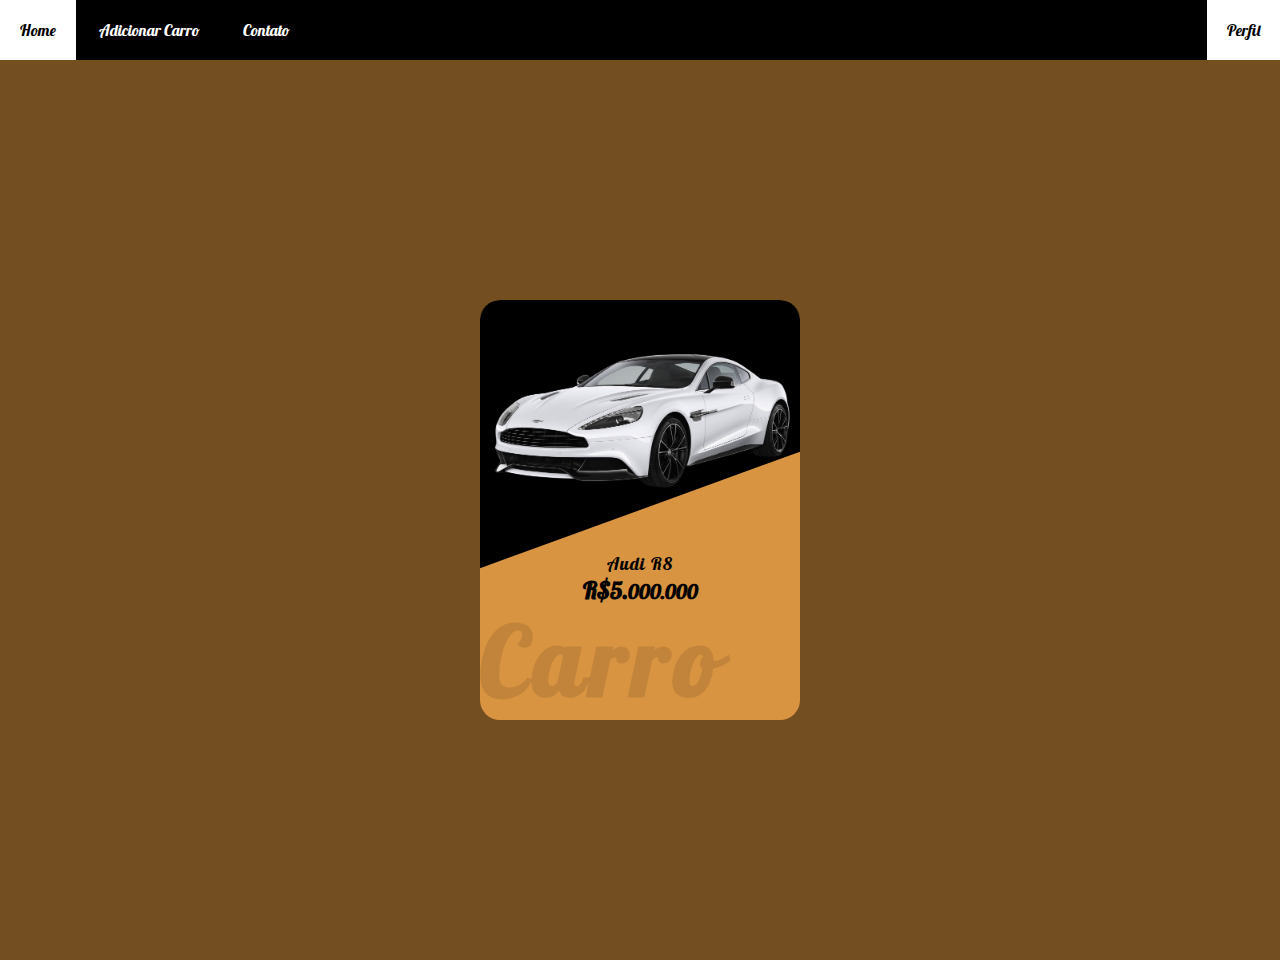
<file: index.html>
<!DOCTYPE html>
<html lang="pt-br">
<head>
    <meta charset="UTF-8">
    <meta name="viewport" content="width=device-width, initial-scale=1.0">
    <title>Garagem</title>
    <link rel="stylesheet" href="style.css">
</head>
    <body>
        <nav>
            <ul>
                <li><a href="index.html">Home</a></li>
                <li><a href="add_carro/index.html">Adicionar Carro</a></li>
                <li><a href="contato/index.html">Contato</a></li>
                <li><a href="#">Perfil</a></li>
            </ul>
        </nav>
        <main>
            <div class="card">

                <!-- Imagem do carro -->
                <div class="imgCard">
                    <img src="imagens/carro5.png" alt=""ja>
                </div>

                <!-- Conteudo de informações sobre ele -->
                <div class="contentCard">
                    <h3>Audi R8</h3>
                    <h2 class="preco">R$5.<small>000.000</small></h2>
                    <a href="#" class="ver">Ver mais</a>
                </div>
                <!-- Link para mais informações-->
                
            </div>
        </main>
    </body>
</html>
</file>
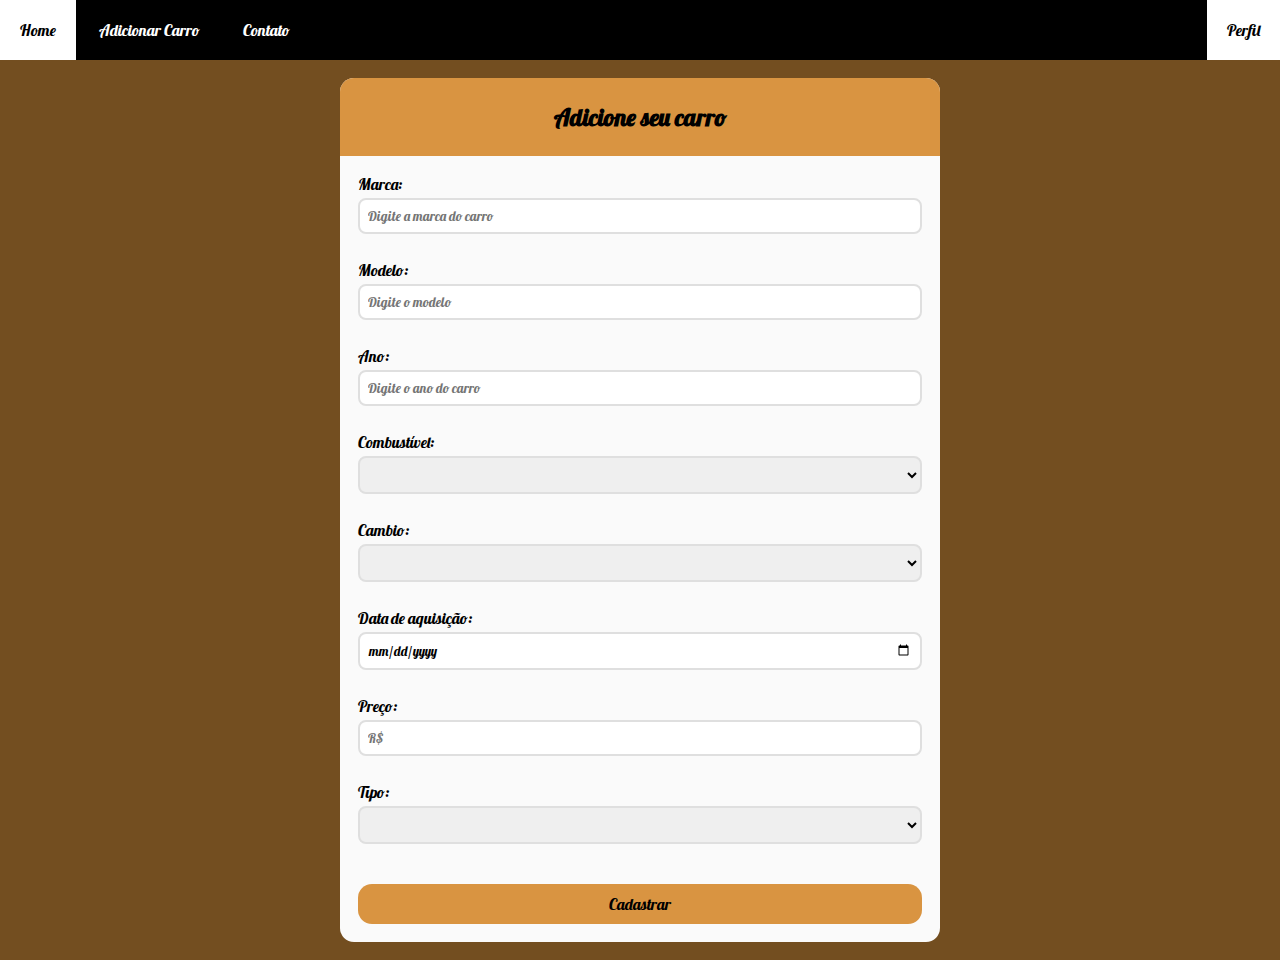
<file: add_carro/index.html>
<!DOCTYPE html>
<html lang="pt-br">
<head>
    <meta charset="UTF-8">
    <meta name="viewport" content="width=device-width, initial-scale=1.0">
    <title>Garagem</title>
    <link rel="stylesheet" href="style_carro.css">
</head>
    <body>
        <nav>
            <ul>
                <li><a href="/index.html">Home</a></li>
                <li><a href="index.html">Adicionar Carro</a></li>
                <li><a href="/contato/index.html">Contato</a></li>
                <li><a href="#">Perfil</a></li>
            </ul>
        </nav>

        <main>
            <div class="container">
                <section class="header">
                    <h2>Adicione seu carro</h2>
                </section>    

                <form action="/index.html" class="form" method="post">
                    <div class="form-content">
                        <label for="">Marca:</label>
                        <input type="text" placeholder="Digite a marca do carro">
                    </div>    

                    <div class="form-content">
                        <label for="">Modelo:</label>
                        <input type="text" placeholder="Digite o modelo">
                    </div>

                     <div class="form-content">
                        <label for="">Ano:</label>
                        <input type="number" placeholder="Digite o ano do carro">
                    </div>

                    <div class="form-content">
                        <label for="">Combustível:</label>
                        <select>
                            <option value=""></option>
                            <option value="Flex">Flex</option>
                            <option value="Álcool">Álcool</option>
                            <option value="Gasolina">Gasolina</option>
                            <option value="Elétrico">Elétrico</option>
                        </select>
                    </div>

                    <div class="form-content">
                        <label for="">Cambio:</label>
                        <select>
                            <option value=""></option>
                            <option value="Manual">Manual</option>
                            <option value="Automático">Automático</option>
                            <option value="Semi-automático">Semi-automático</option>
                        </select>
                    </div>

                    <div class="form-content">
                        <label for="">Data de aquisição:</label>
                        <input type="date" required>
                    </div> 

                    <div class="form-content">
                        <label for="">Preço:</label>
                        <input type="text" placeholder="R$">
                    </div>  

                    <div class="form-content">
                        <label for="">Tipo:</label>
                        <select>
                            <option value=""></option>
                            <option value="Sedã">Sedã</option>
                            <option value="SUV">SUV</option>
                            <option value="Picape">Picape</option>
                            <option value="Hatch">Hatch</option>
                            <option value="Crossover">Crossover</option>
                            <option value="Perua">Perua</option>
                            <option value="Minivan">Minivan</option>
                            <option value="Furgão">Furgão</option>
                            <option value="Esportivo">Esportivo</option>


                        </select>
                    </div>
                    
                    <button type="submit">Cadastrar</button>
                </form>
            </div>
        </main>    
    </body>
</html>
</file>
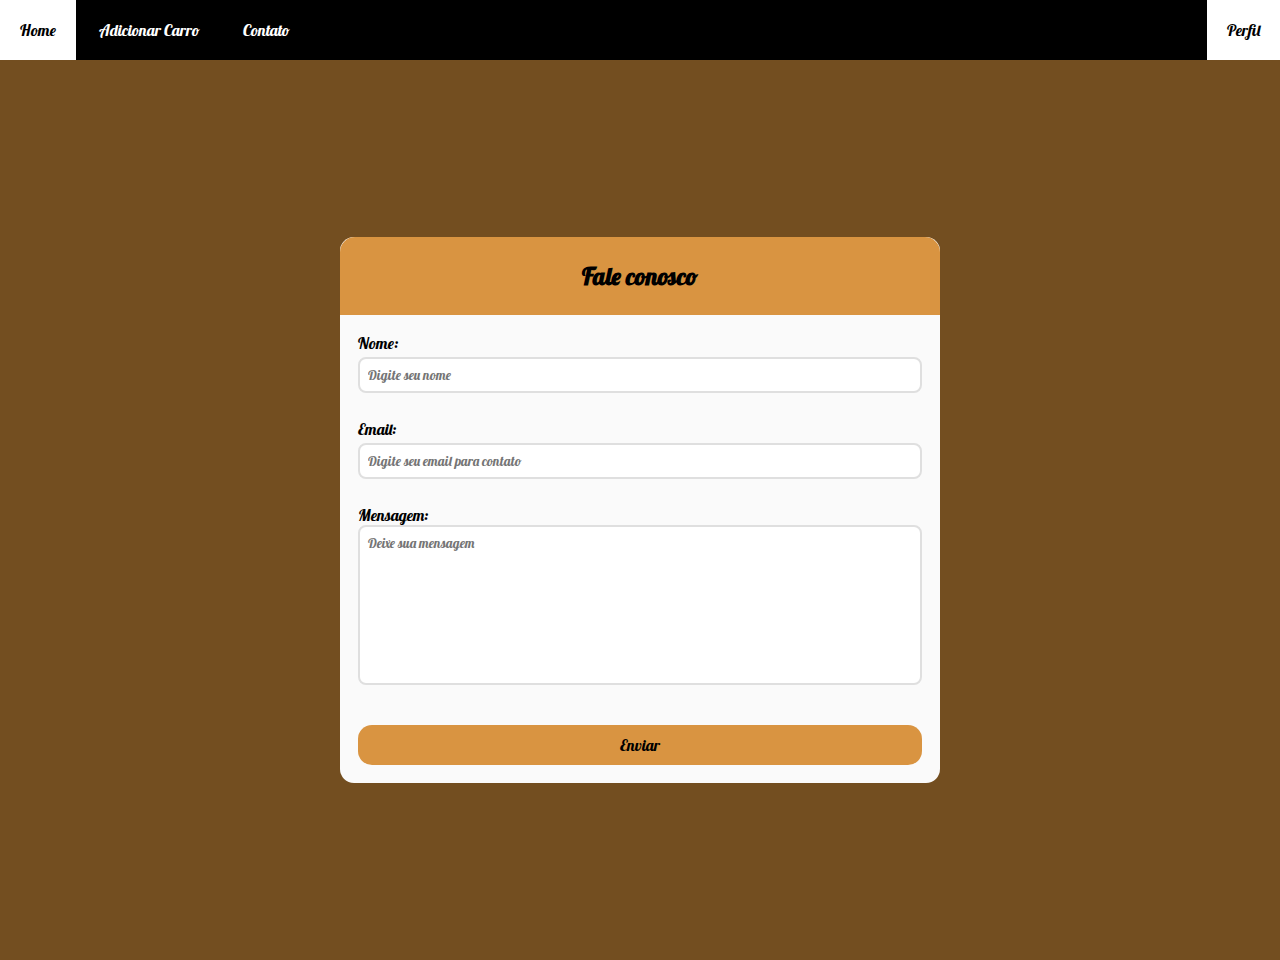
<file: contato/index.html>
<!DOCTYPE html>
<html lang="pt-br">
<head>
    <meta charset="UTF-8">
    <meta name="viewport" content="width=device-width, initial-scale=1.0">
    <title>Garagem</title>
    <link rel="stylesheet" href="style_contato.css">
</head>
    <body>
        <nav>
            <ul>
                <li><a href="/index.html">Home</a></li>
                <li><a href="/add_carro/index.html">Adicionar Carro</a></li>
                <li><a href="index.html">Contato</a></li>
                <li><a href="#">Perfil</a></li>
            </ul>
        </nav>

        <main>
            <div class="container">
                <section class="header">
                    <h2>Fale conosco</h2>
                </section>    

                <form action="/index.html" class="form" method="post">

                    <div class="form-content">
                        <label for="">Nome:</label>
                        <input type="text" placeholder="Digite seu nome">
                    </div>   

                    <div class="form-content">
                        <label for="">Email:</label>
                        <input type="email" placeholder="Digite seu email para contato">
                    </div>

                    <div class="form-content-msg">
                        <label for="">Mensagem:</label>
                        <textarea placeholder="Deixe sua mensagem"></textarea>
                    </div>   
                    
                    <button type="submit">Enviar</button>
                </form>
            </div>
        </main>    
    </body>
</html>
</file>
<file: style.css>
@import url('https://fonts.googleapis.com/css2?family=Lobster&family=PT+Sans:ital,wght@0,400;0,700;1,400;1,700&display=swap');
* {
    margin: 0 auto;
    padding: 0;
    box-sizing: border-box;
    font-family: "Lobster", sans-serif;
}

/* Menu de navegação */
nav{
    list-style: none;
    background-color: black;
    font-family: "Lobster", sans-serif;
}

nav li{
    display: inline; 
}

nav li a{
    display: inline-block;
    color: white;
    text-decoration: none;
    padding: 20px;
}

nav li a:hover{
    background-color: white;
    color: black;
    transition: 0.4s;
}

nav ul li:last-child a {
    float: right;
    background-color: white;
    color: black;
}

/* Pagina principal */
main{
    display: flex;
    justify-content: center;
    align-items: center;
    min-height: 100vh;
    background-color: #734E20;
}

/* Card de item */
.card{
    position: relative;
    width: 320px;
    height: 420px;
    background-color: #D99441;
    border-radius: 20px;
    overflow: hidden;
}

.card:before{
    content: '';
    position: absolute;
    top: -50%;
    width: 100%;
    height: 100%;
    background: black ;
    transform: skewY(340deg);
    transition: 0.5s;
}

.card:hover::before{
    transform: skewY(390deg);
    top: -70%;
}

.card::after{
    content: 'Carro';
    position: absolute;
    bottom: 0;
    left: 0;
    font-weight: 600;
    font-size: 6em;
    color: rgba(0, 0, 0, 0.1);
    letter-spacing: 6px;
}

/* Imagem do card */
.card .imgCard{
    position: relative;
    width: 100%;
    display: flex;
    justify-content: center;
    align-items: center;
    padding-top: 20px;
    z-index: 1;

}

.card .imgCard img{
    max-width: 100%;
    transition: 0.5s;

}
.card:hover .imgCard img{
    max-width: 110%;
}

/* Conteúdo do card */
.card .contentCard{
    position: relative;
    padding: 20px;
    display: flex;
    justify-content: center;
    align-items: center;
    flex-direction: column;
    z-index: 1;
}

.card .contentCard h3{
    font-size: 18px;
    font-weight: 500;
    letter-spacing: 1px;
}

.card .contentCard .price{
    font-size: 24px;
    font-weight: 500;
    letter-spacing: 1px;
}

.card .contentCard .ver{
    position: relative;
    top: 200px;
    opacity: 0;
    padding: 10px 30px;
    margin-top: 15px;
    text-decoration: none;
    background: #F2B441;
    border-radius: 30px;
    color: #734E20;
    letter-spacing: 1px;
    transition: 0.5s;
}

.card:hover .contentCard .ver{
    top: 0px;
    opacity: 1;
}
</file>
<file: add_carro/style_carro.css>
@import url('https://fonts.googleapis.com/css2?family=Lobster&family=PT+Sans:ital,wght@0,400;0,700;1,400;1,700&display=swap');
* {
    margin: 0 auto;
    padding: 0;
    box-sizing: border-box;
    font-family: "Lobster", sans-serif;
}

/* Menu de navegação */
nav{
    list-style: none;
    background-color: black;
}

nav li{
    display: inline; 
}

nav li a{
    display: inline-block;
    color: white;
    text-decoration: none;
    padding: 20px;
}

nav li a:hover{
    background-color: white;
    color: black;
    transition: 0.4s;
}

nav ul li:last-child a {
    float: right;
    background-color: white;
    color: black;
}


main {
    background-color: #734E20;
    width: 100%;
    min-height: 100vh;
    display: flex;
    justify-content: center;
    align-items: center;
}

.container {
    background-color: #fafafa;
    border-radius: 14px;
    margin: 14px;
    max-width: 600px;
    width: 100%;
    box-sizing: 0 3px 5px ;
}

.header {
    background-color: #D99441;
    padding: 24px;
    text-align: center;
    color: black;
    border-radius: 14px 14px 0px 0px;
}

form {
    padding: 18px;
}

.form-content {
    margin-bottom: 8px;
    padding-bottom: 18px;
    position: relative; 
}

.form-content label{
    display: inline-block;
    margin-bottom: 4px;
}

.form-content input{
    display: block;
    width: 100%;
    border-radius: 8px;
    padding: 8px;
    border: 2px solid #dfdfdf;
}

.form-content a{
    position: absolute;
    bottom: -8px;
    left: 0px;
}

.form-content select{
    display: block;
    width: 100%;
    border-radius: 8px;
    padding: 8px;
    border: 2px solid #dfdfdf;
}

.form-content input{
    display: block;
    width: 100%;
    border-radius: 8px;
    padding: 8px;
    border: 2px solid #dfdfdf;
}

.form button {
    background-color: #D99441;
    width: 100%;
    border-radius: 14px;
    padding: 10px;
    border: 0;
    font-size: 16px;
    cursor: pointer;
    margin-top: 14px;
}
</file>
<file: contato/style_contato.css>
@import url('https://fonts.googleapis.com/css2?family=Lobster&family=PT+Sans:ital,wght@0,400;0,700;1,400;1,700&display=swap');
* {
    margin: 0 auto;
    padding: 0;
    box-sizing: border-box;
    font-family: "Lobster", sans-serif;
}

/* Menu de navegação */
nav{
    list-style: none;
    background-color: black;
}

nav li{
    display: inline; 
}

nav li a{
    display: inline-block;
    color: white;
    text-decoration: none;
    padding: 20px;
}

nav li a:hover{
    background-color: white;
    color: black;
    transition: 0.4s;
}

nav ul li:last-child a {
    float: right;
    background-color: white;
    color: black;
}


main {
    background-color: #734E20;
    width: 100%;
    min-height: 100vh;
    display: flex;
    justify-content: center;
    align-items: center;
}

.container {
    background-color: #fafafa;
    border-radius: 14px;
    margin: 14px;
    max-width: 600px;
    width: 100%;
    box-sizing: 0 3px 5px ;
}

.header {
    background-color: #D99441;
    padding: 24px;
    text-align: center;
    color: black;
    border-radius: 15px 15px 0px 0px;
}

form {
    padding: 18px;
}

.form-content {
    margin-bottom: 8px;
    padding-bottom: 18px;
    position: relative; 
}

.form-content-msg {
    margin-bottom: 8px;
    padding-bottom: 18px;
    position: relative; 
}

.form-content label{
    display: inline-block;
    margin-bottom: 4px;
}

.form-content input{
    display: block;
    width: 100%;
    border-radius: 8px;
    padding: 8px;
    border: 2px solid #dfdfdf;
}

.form-content a{
    position: absolute;
    bottom: -8px;
    left: 0px;
}

.form button {
    background-color: #D99441;
    width: 100%;
    border-radius: 14px;
    padding: 10px;
    border: 0;
    font-size: 16px;
    cursor: pointer;
    margin-top: 14px;
}

.form-content-msg textarea {
    display: block;
    width: 100%;
    height: 10rem;
    border-radius: 8px;
    padding: 8px;
    border: 2px solid #dfdfdf;
    resize: none;
}
</file>
